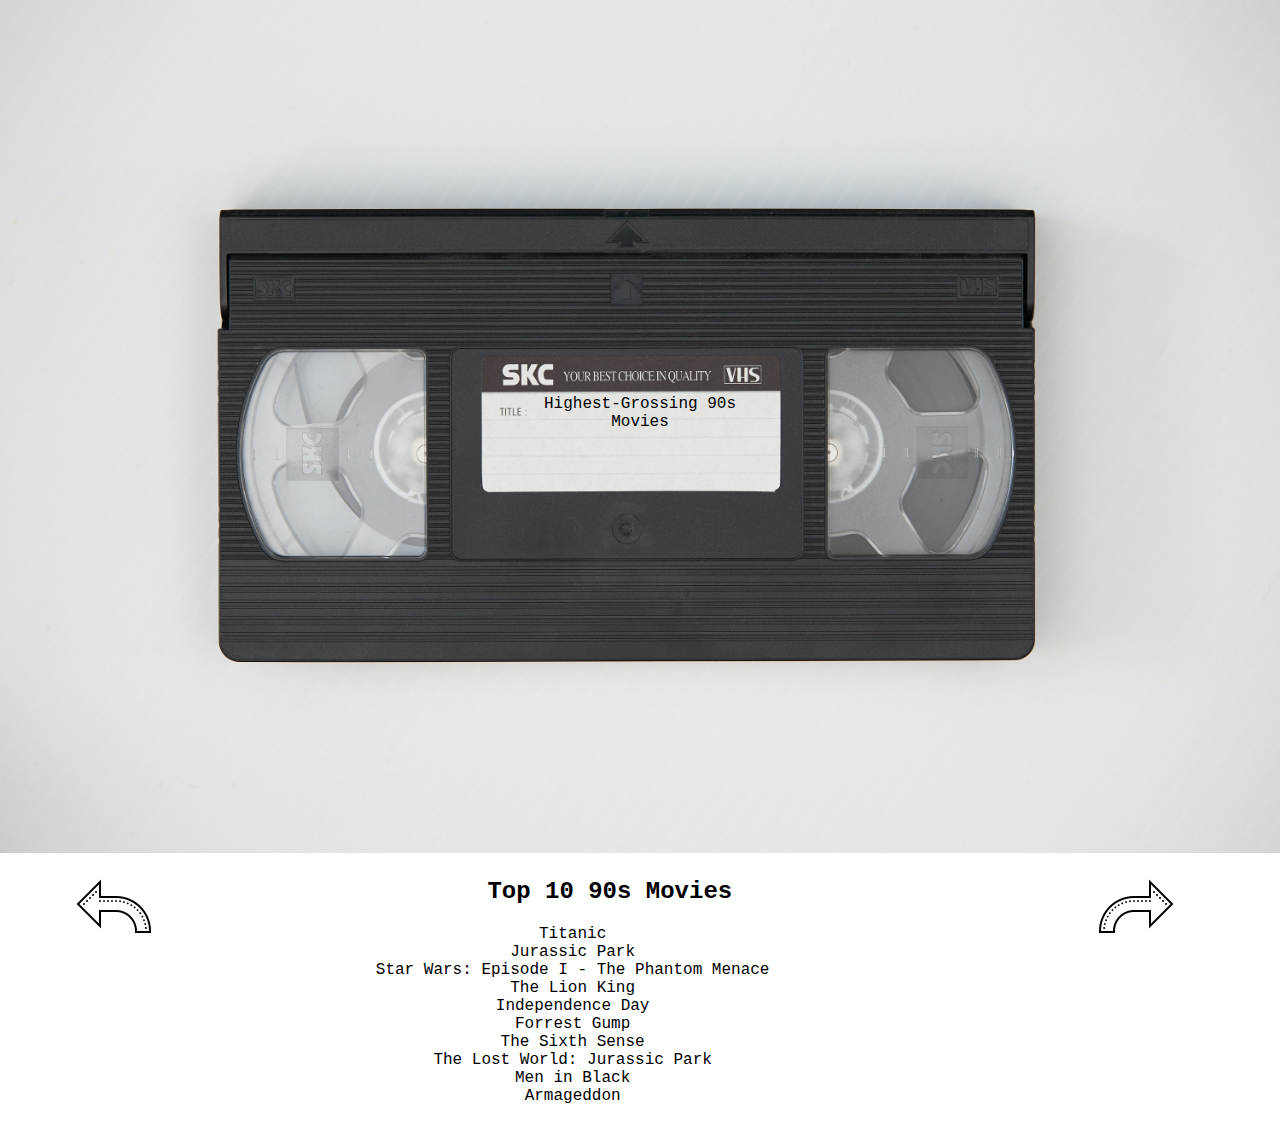
<file: 90s-movies.html>
<!DOCTYPE html>
<html lang="en">
<head>
    <meta charset="UTF-8">
    <meta http-equiv="X-UA-Compatible" content="IE=edge">
    <meta name="viewport" content="width=device-width, initial-scale=1.0">
    <title>90s Movies</title>
    <link rel="stylesheet" href="style.css">
</head>
<body class="movies">
    <div class="heading">
        <img src="images/vhs.jpg" alt="vhs tape" style="width: 100%; min-width: 650px;">
        <div class="movies-h">Highest-Grossing 90s Movies</div>
    </div>
    <div class="top10">
        <div class="back2">
            <a href="90s-style.html"><img src="images/back.png" alt="back arrow"></a>
        </div>
        <div class="top-list">
            <h2 class="movies-h2">Top 10 90s Movies</h2>
            <ul class="top-list">
                <li>Titanic</li>
                <li>Jurassic Park</li>
                <li>Star Wars: Episode I - The Phantom Menace</li>
                <li>The Lion King</li>
                <li>Independence Day</li>
                <li>Forrest Gump</li>
                <li>The Sixth Sense</li>
                <li>The Lost World: Jurassic Park</li>
                <li>Men in Black</li>
                <li>Armageddon</li>
            </ul>
        </div>
        
        <div class="next2">
            <a href="end.html"><img src="images/forward.png" alt="forward arrow"></a>
        </div>
    </div>
</body>
</html>
</file>
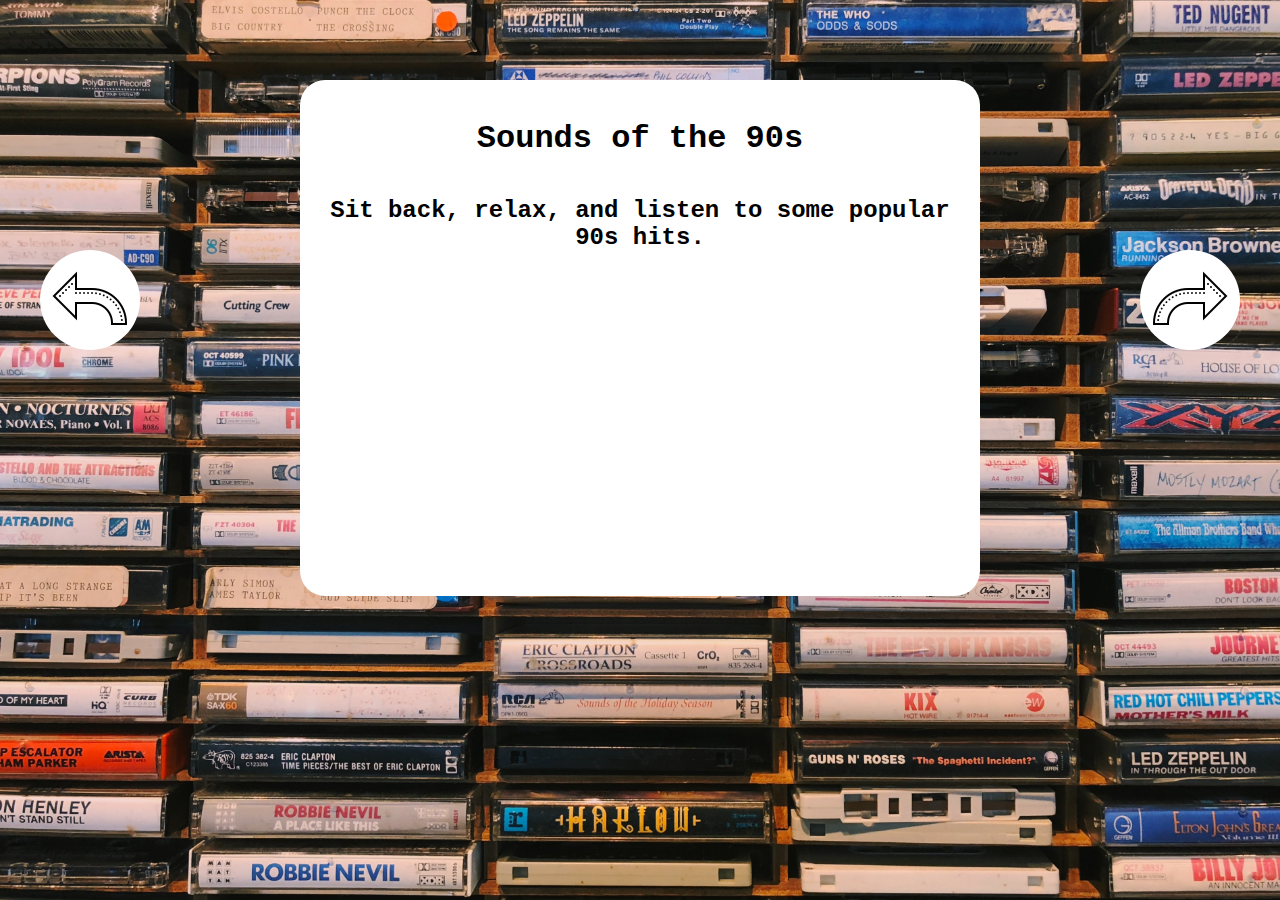
<file: 90s-sound.html>
<!DOCTYPE html>
<html lang="en">
<head>
    <meta charset="UTF-8">
    <meta http-equiv="X-UA-Compatible" content="IE=edge">
    <meta name="viewport" content="width=device-width, initial-scale=1.0">
    <title>90s Sound</title>
    <link rel="stylesheet" href="style.css">
</head>
<body class="sound">
    <div class="container">
        <div class="back">
            <a href="index.html"><img src="images/back.png" alt="back arrow"></a>
        </div>
        <div class="sound-main">
            <h1>Sounds of the 90s</h1>
            <h2>Sit back, relax, and listen to some popular 90s hits.</h2>
            <iframe width="100%" height="300" scrolling="no" frameborder="no" allow="autoplay" src="https://w.soundcloud.com/player/?url=https%3A//api.soundcloud.com/tracks/143419400&color=%23ff5500&auto_play=false&hide_related=false&show_comments=true&show_user=true&show_reposts=false&show_teaser=true&visual=true"></iframe>
        </div> 
        
        <div class="next">
            <a href="90s-style.html"><img src="images/forward.png" alt="forward arrow"></a>
        </div>
    </div>

</body>
</html>
</file>
<file: style.css>
* {
    font-family: 'Courier New', Courier, monospace;
    margin: 0;
}

.index {
    background-image: url("images/material.jpg");
    background-size: cover;
}

.index-main {
    width: 50%;
    margin: auto;
    margin-top: 200px;
    text-align: center;
}

.arrow {
    padding: 40px;
}

.sound {
    background-image: url("images/cassettes.jpg");
    background-size: cover;
    width: 100%;
}

.container {
    display: flex;

}

.sound-main {
    background-color: white;
    width: 50%;
    margin: auto;
    margin-top: 80px;
    padding: 20px;
    text-align: center;
    border-radius: 25px;
}

.next {
    position: fixed;
    right: 0px;
    background-color: white;
    padding: 10px;
    border-radius: 50px;
    height: 80px;
    margin-top: 250px;
    margin-right: 40px;
    margin-left: 40px;
}

.back {
    position: fixed;
    background-color: white;
    padding: 10px;
    border-radius: 50px;
    height: 80px;
    margin-top: 250px;
    margin-right: 40px;
    margin-left: 40px;
}

h1 {
    padding: 20px;
    text-align: center;
}

h2 {
    padding-bottom: 20px;
    padding-top: 20px;
    text-align: center;
}

.style {
    background-image: url("images/denim.jpg");
}

.style-main {
    background-color: white;
    width: 50%;
    margin: auto;
    margin-top: 0;
}
h1 .style {
    text-align: center;
}

.style-image {
    width: 100%;
}

.style-header {
    text-align: center;
}

.heading {
    position: relative;
    text-align: center;
    color: white;
}

.movies-h {
    position: absolute;
    width: 20%;
    top: 46%;
    left: 40%;
    color: black;
}

.top10 {
    display: flex;
    width: 90%;
    margin: auto;
}

.top-list {
    float: left;
    text-align: center;
    list-style: none;
    width: 80%;
    padding-bottom: 20px;
}

.next2 {
    float: right;
    background-color: white;
    padding: 10px;
    border-radius: 50px;
    height: 80px;
}

.back2 {
    float: left;
    background-color: white;
    padding: 10px;
    border-radius: 50px;
    height: 80px;
}

.movies-h2 {
    padding-right: 30px;
}

.end {
    background-image: url("images/cellphones.jpg");
    background-size: cover;
}

.end-main {
    background-color: white;
    margin: 60px;
    margin-top: 200px;
    border-radius: 40px;
    text-align: center;
    padding: 20px;
}
</file>
